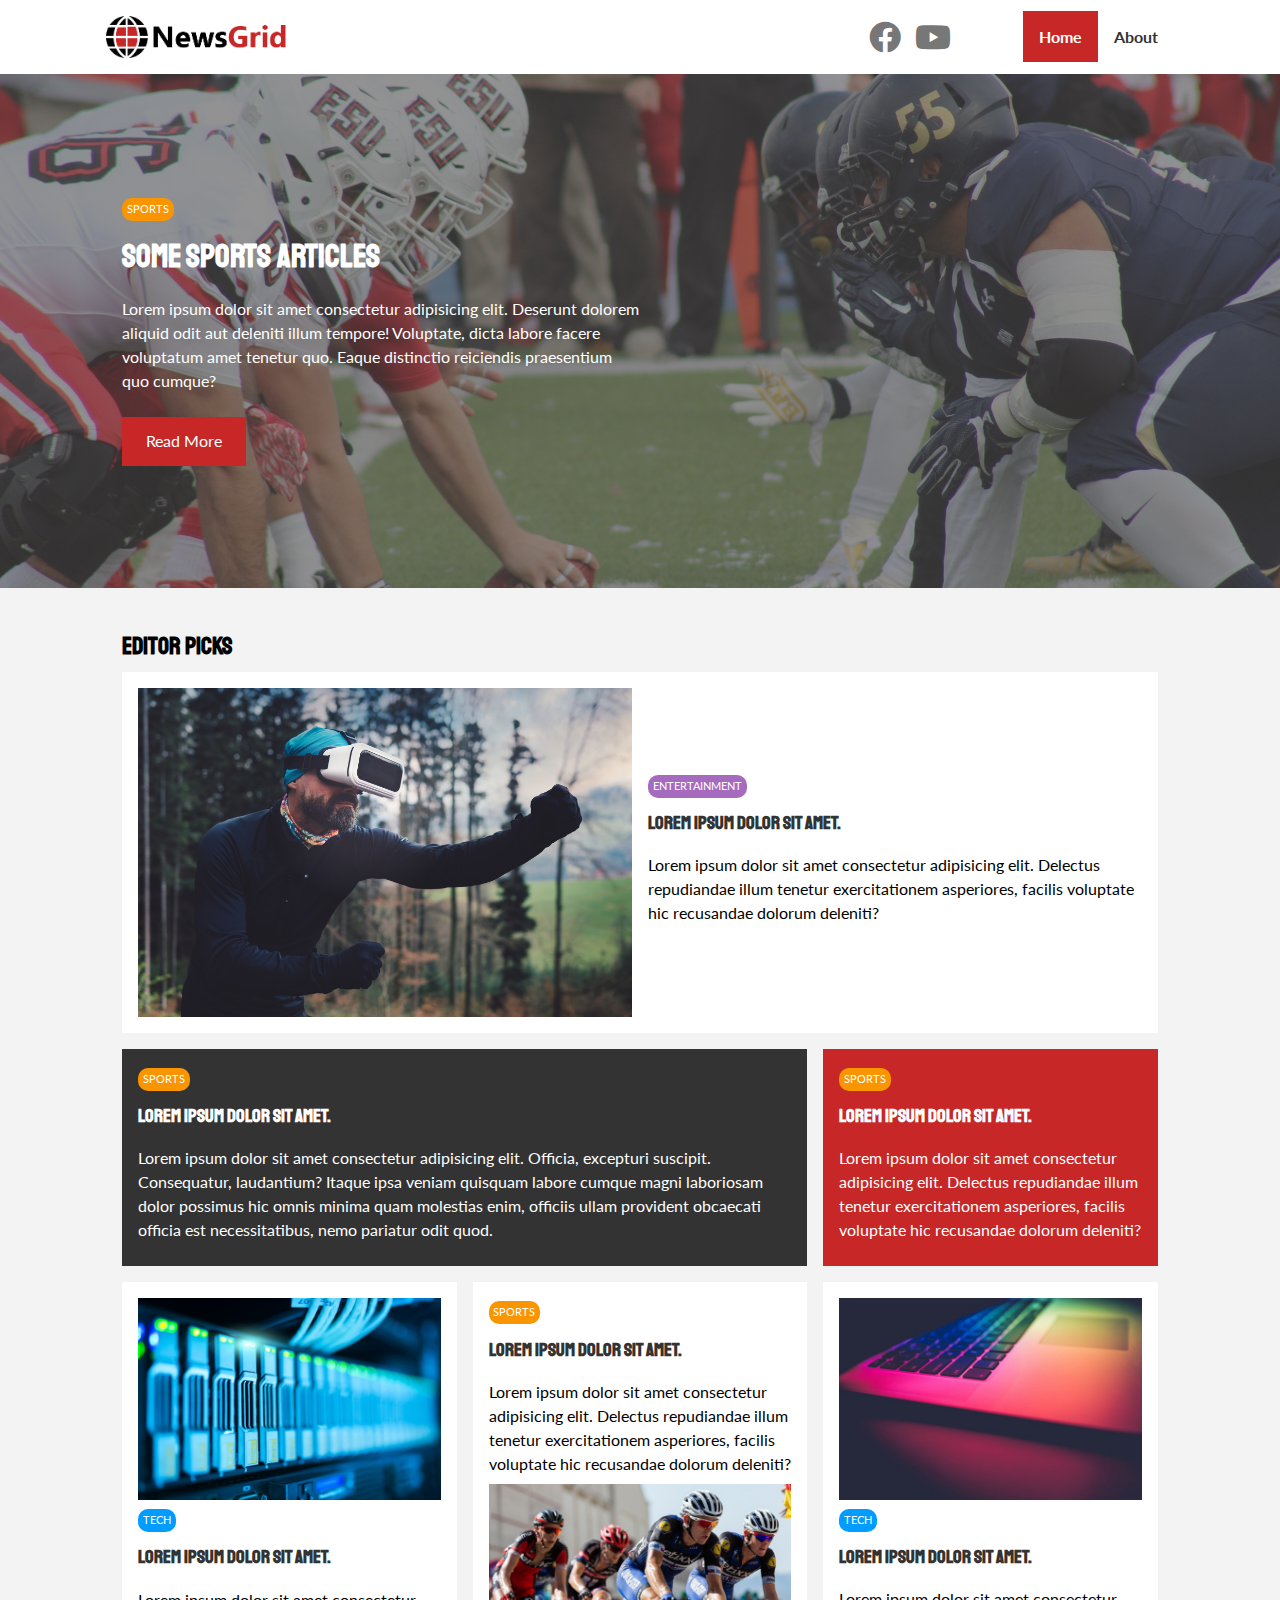
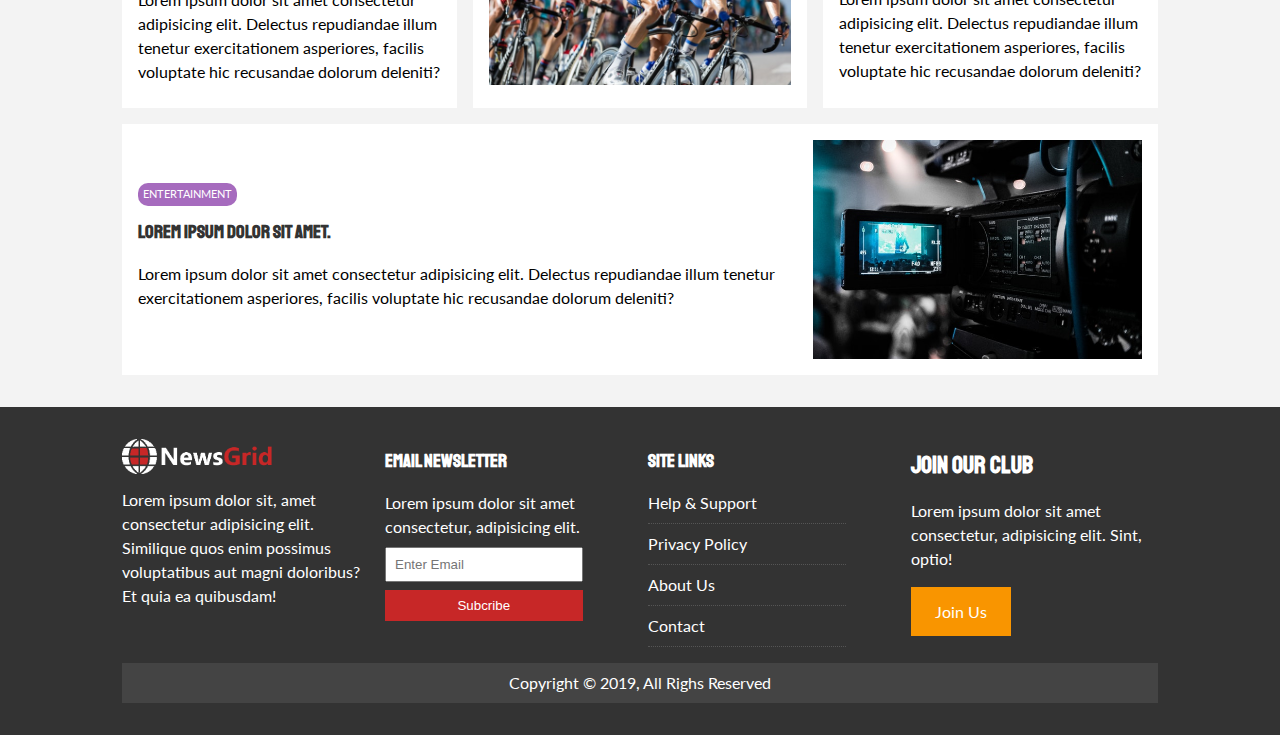
<file: index.html>
<!DOCTYPE html>
<html lang="en">
<head>
  <meta charset="UTF-8">
  <meta name="viewport" content="width=device-width, initial-scale=1.0">
  <meta http-equiv="X-UA-Compatible" content="ie=edge">
  <link rel="stylesheet" href="https://use.fontawesome.com/releases/v5.6.1/css/all.css">
  <link rel="stylesheet" href="css/style.css">
  <link rel="stylesheet" media="screen and (max-width: 768px)" href="css/mobile.css">
  <link rel="shortcut icon" type="image/x-icon" href="favicon.ico">
  <title>HCMUS | Student Activities Board</title>
</head>

<body>
  <!-- Navbar -->
  <nav id="navbar">
    <div class="container">
      <img src="img/logo.png" alt="NewsGrid" class="logo">
      <div class="socialIcon">
        <a href="http://facebook.com/sab.ctda" target="_blank"><i class="fab fa-facebook fa-2x"></i></a>
        <a href="https://www.youtube.com/channel/UCYHHS0xIqyH0FpzO3qADu_Q?view_as=subscriber" target="_blank"><i class="fab fa-youtube fa-2x"></i></a>
      </div>
      <ul>
        <li><a href="index.html" class="current">Home</a></li>
        <li><a href="about.html">About</a></li>
      </ul>
    </div>
  </nav>

  <!-- Showcase -->
  <section id="showcase">
    <div class="container">
      <div class="showcaseContainer">
        <div class="showcaseContent">
          <div class="category sport">Sports</div>
          <h1>Some Sports Articles</h1>
          <p>Lorem ipsum dolor sit amet consectetur adipisicing elit. Deserunt dolorem aliquid odit aut deleniti illum tempore! Voluptate, dicta labore facere voluptatum amet tenetur quo. Eaque distinctio reiciendis praesentium quo cumque?</p>
          <a href="article.html" class="btn btnPrimary">Read More</a>
        </div>
      </div>
    </div>
  </section>

  <!-- Home Articles -->
  <section id="homeArticles" class="py-2">
    <div class="container">
      <h2>Editor Picks</h2>
      <div class="articleContainer">
        <!-- First article -->
        <article class="card"> <!-- grid container -->
          <img src="img/articles/ent1.jpg" alt="">
          <div>
            <div class="category ent">Entertainment</div>
              <h3><a href="article.html">Lorem ipsum dolor sit amet.</a></h3>
              <p>Lorem ipsum dolor sit amet consectetur adipisicing elit. Delectus repudiandae illum tenetur exercitationem asperiores, facilis voluptate hic recusandae dolorum deleniti?</p>
          </div>
        </article>
        <!-- Second article -->
        <article class="card bg-dark"> <!-- grid container -->
          <div class="category sport">Sports</div>
          <h3><a href="article.html">Lorem ipsum dolor sit amet.</a></h3>
          <p>Lorem ipsum dolor sit amet consectetur adipisicing elit. Officia, excepturi suscipit. Consequatur, laudantium? Itaque ipsa veniam quisquam labore cumque magni laboriosam dolor possimus hic omnis minima quam molestias enim, officiis ullam provident obcaecati officia est necessitatibus, nemo pariatur odit quod.</p>
        </article>
        <!-- Third article -->
        <article class="card"> <!-- grid container -->
          <img src="img/articles/tech1.jpg" alt="">
          <div class="category tech">Tech</div>
          <h3><a href="article.html">Lorem ipsum dolor sit amet.</a></h3>
          <p>Lorem ipsum dolor sit amet consectetur adipisicing elit. Delectus repudiandae illum tenetur exercitationem asperiores, facilis voluptate hic recusandae dolorum deleniti?</p>
        </article>
        <!-- Fourth article -->
        <article class="card"> <!-- grid container -->
          <div class="category sport">Sports</div>
          <h3><a href="article.html">Lorem ipsum dolor sit amet.</a></h3>
          <p>Lorem ipsum dolor sit amet consectetur adipisicing elit. Delectus repudiandae illum tenetur exercitationem asperiores, facilis voluptate hic recusandae dolorum deleniti?</p>
          <img src="img/articles/sports1.jpg" alt="">
        </article>
        <!-- Fifth article -->
        <article class="card"> <!-- grid container -->
          <img src="img/articles/tech2.jpg" alt="">
          <div class="category tech">Tech</div>
          <h3><a href="article.html">Lorem ipsum dolor sit amet.</a></h3>
          <p>Lorem ipsum dolor sit amet consectetur adipisicing elit. Delectus repudiandae illum tenetur exercitationem asperiores, facilis voluptate hic recusandae dolorum deleniti?</p>
        </article>
        <!-- Sixth article -->
        <article class="card bg-primary"> <!-- grid container -->
          <div class="category sport">Sports</div>
          <h3><a href="article.html">Lorem ipsum dolor sit amet.</a></h3>
          <p>Lorem ipsum dolor sit amet consectetur adipisicing elit. Delectus repudiandae illum tenetur exercitationem asperiores, facilis voluptate hic recusandae dolorum deleniti?</p>
        </article>
        <!-- Last article -->
        <article class="card"> <!-- grid container -->
          <div>
            <div class="category ent">Entertainment</div>
            <h3><a href="article.html">Lorem ipsum dolor sit amet.</a></h3>
            <p>Lorem ipsum dolor sit amet consectetur adipisicing elit. Delectus repudiandae illum tenetur exercitationem asperiores, facilis voluptate hic recusandae dolorum deleniti?</p>
          </div>
          <img src="img/articles/ent2.jpg" alt="">
        </article>
      </div>
    </div>
  </section>

  <!-- Footer -->
  <footer id="footer" class="py-2">
    <div class="container footerContainer">
      <!-- NewsGrid -->
      <div>
        <img src="img/logo_light.png" alt="NewsGrid">
        <p>Lorem ipsum dolor sit, amet consectetur adipisicing elit. Similique quos enim possimus voluptatibus aut magni doloribus? Et quia ea quibusdam!</p>
      </div>
      <!-- Email form -->
      <div>
        <h3>Email Newsletter</h3>
        <p>Lorem ipsum dolor sit amet consectetur, adipisicing elit.</p>
        <form name="contact" method="POST" data-netlify="true">
          <input type="email" name="email" placeholder="Enter Email">
          <input type="submit" value="Subcribe" class="btn btnPrimary">
        </form>
      </div>
      <!-- Site link -->
      <div>
        <h3>Site Links</h3>
        <ul class="list">
          <li><a href="#">Help & Support</a></li>
          <li><a href="#">Privacy Policy</a></li>
          <li><a href="#">About Us</a></li>
          <li><a href="#">Contact</a></li>
        </ul>
      </div>
      <!-- Join our club -->
      <div>
        <h2>Join Our Club</h2>
        <p>Lorem ipsum dolor sit amet consectetur, adipisicing elit. Sint, optio!</p>
        <a href="#" class="btn btnSecondary">Join Us</a>
      </div>
      <!-- Copyright -->
      <div>
        <p>Copyright &copy; 2019, All Righs Reserved</p>
      </div>
    </div>
  </footer>
</body>
</html>
</file>
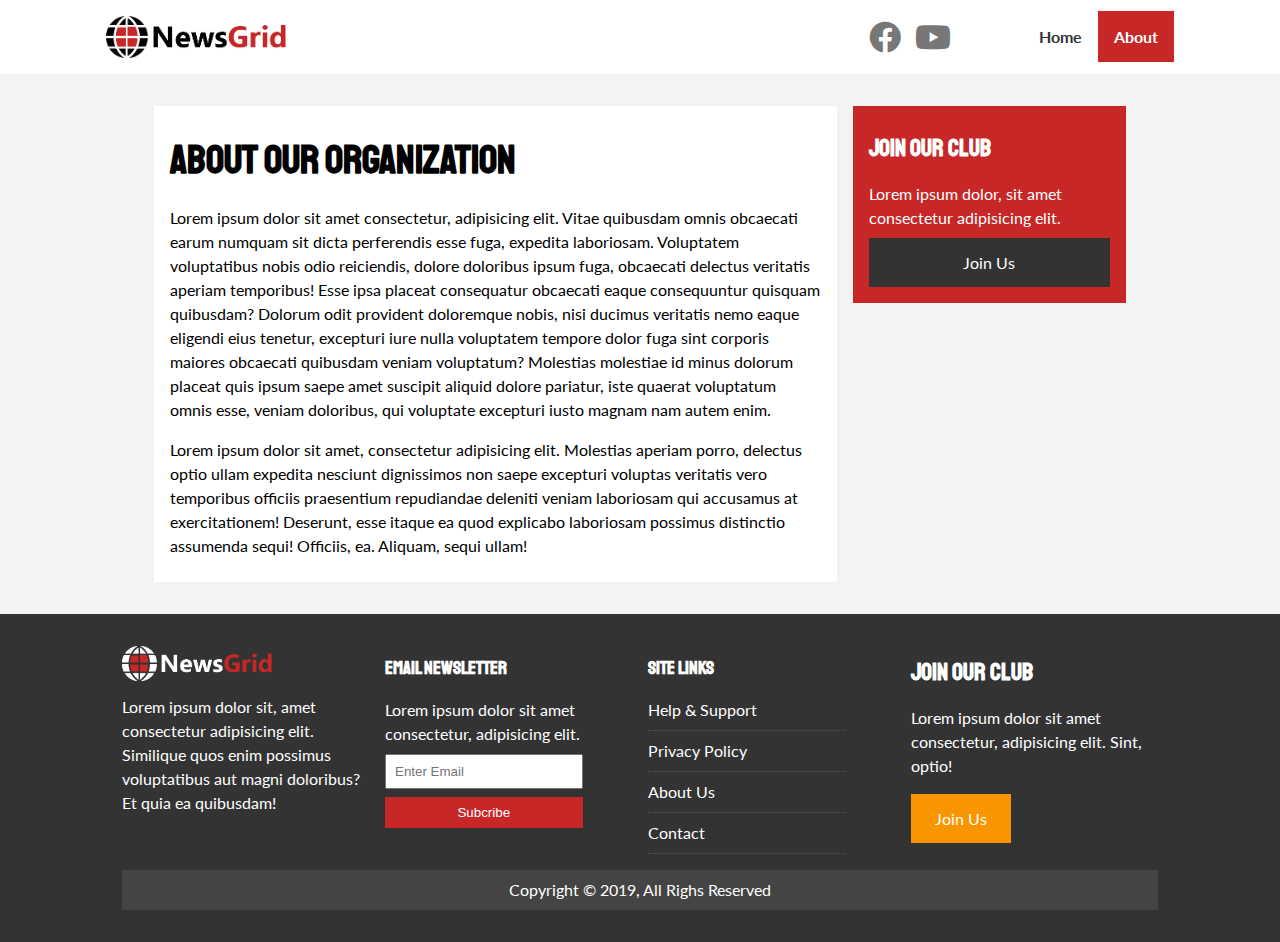
<file: about.html>
<!DOCTYPE html>
<html lang="en">
<head>
  <meta charset="UTF-8">
  <meta name="viewport" content="width=device-width, initial-scale=1.0">
  <meta http-equiv="X-UA-Compatible" content="ie=edge">
  <link rel="stylesheet" href="https://use.fontawesome.com/releases/v5.6.1/css/all.css">
  <link rel="stylesheet" href="css/style.css">
  <link rel="stylesheet" media="screen and (max-width: 768px)" href="css/mobile.css">
  <link rel="shortcut icon" type="image/x-icon" href="favicon.ico">
  <title>SAB | About</title>
</head>

<body>
  <!-- Navbar -->
  <nav id="navbar">
    <div class="container">
      <img src="img/logo.png" alt="NewsGrid" class="logo">
      <div class="socialIcon">
        <a href="http://facebook.com/sab.ctda" target="_blank"><i class="fab fa-facebook fa-2x"></i></a>
        <a href="https://www.youtube.com/channel/UCYHHS0xIqyH0FpzO3qADu_Q?view_as=subscriber" target="_blank"><i class="fab fa-youtube fa-2x"></i></a>
      </div>
      <ul>
        <li><a href="index.html">Home</a></li>
        <li><a href="about.html" class="current">About</a></li>
      </ul>
    </div>
  </nav>

  <section id="about">
    <div class="container">
      <div class="pageContainer">
        <article class="card">
          <h1 class="largeH1">About Our Organization</h1>
          <P>Lorem ipsum dolor sit amet consectetur, adipisicing elit. Vitae quibusdam omnis obcaecati earum numquam sit dicta perferendis esse fuga, expedita laboriosam. Voluptatem voluptatibus nobis odio reiciendis, dolore doloribus ipsum fuga, obcaecati delectus veritatis aperiam temporibus! Esse ipsa placeat consequatur obcaecati eaque consequuntur quisquam quibusdam? Dolorum odit provident doloremque nobis, nisi ducimus veritatis nemo eaque eligendi eius tenetur, excepturi iure nulla voluptatem tempore dolor fuga sint corporis maiores obcaecati quibusdam veniam voluptatum? Molestias molestiae id minus dolorum placeat quis ipsum saepe amet suscipit aliquid dolore pariatur, iste quaerat voluptatum omnis esse, veniam doloribus, qui voluptate excepturi iusto magnam nam autem enim.</P>
          <p>Lorem ipsum dolor sit amet, consectetur adipisicing elit. Molestias aperiam porro, delectus optio ullam expedita nesciunt dignissimos non saepe excepturi voluptas veritatis vero temporibus officiis praesentium repudiandae deleniti veniam laboriosam qui accusamus at exercitationem! Deserunt, esse itaque ea quod explicabo laboriosam possimus distinctio assumenda sequi! Officiis, ea. Aliquam, sequi ullam!</p>
        </article>
        <aside class="card bg-primary">
          <h2>JOIN OUR CLUB</h2>
          <P>Lorem ipsum dolor, sit amet consectetur adipisicing elit.</P>
          <a href="#" class="btn btn-dark btnBlock">Join Us</a>
        </aside>
      </div>
    </div>
  </section>

  <!-- Footer -->
  <footer id="footer" class="py-2">
    <div class="container footerContainer">
      <!-- NewsGrid -->
      <div>
        <img src="img/logo_light.png" alt="NewsGrid">
        <p>Lorem ipsum dolor sit, amet consectetur adipisicing elit. Similique quos enim possimus voluptatibus aut magni doloribus? Et quia ea quibusdam!</p>
      </div>
       <!-- Email form -->
       <div>
        <h3>Email Newsletter</h3>
        <p>Lorem ipsum dolor sit amet consectetur, adipisicing elit.</p>
        <form name="contact" method="POST" data-netlify="true">
          <input type="email" name="email" placeholder="Enter Email">
          <input type="submit" value="Subcribe" class="btn btnPrimary">
        </form>
      </div>
      <!-- Site link -->
      <div>
        <h3>Site Links</h3>
        <ul class="list">
          <li><a href="#">Help & Support</a></li>
          <li><a href="#">Privacy Policy</a></li>
          <li><a href="#">About Us</a></li>
          <li><a href="#">Contact</a></li>
        </ul>
      </div>
      <!-- Join our club -->
      <div>
        <h2>Join Our Club</h2>
        <p>Lorem ipsum dolor sit amet consectetur, adipisicing elit. Sint, optio!</p>
        <a href="#" class="btn btnSecondary">Join Us</a>
      </div>
      <!-- Copyright -->
      <div>
        <p>Copyright &copy; 2019, All Righs Reserved</p>
      </div>
    </div>
  </footer>
</body>
</html>
</file>
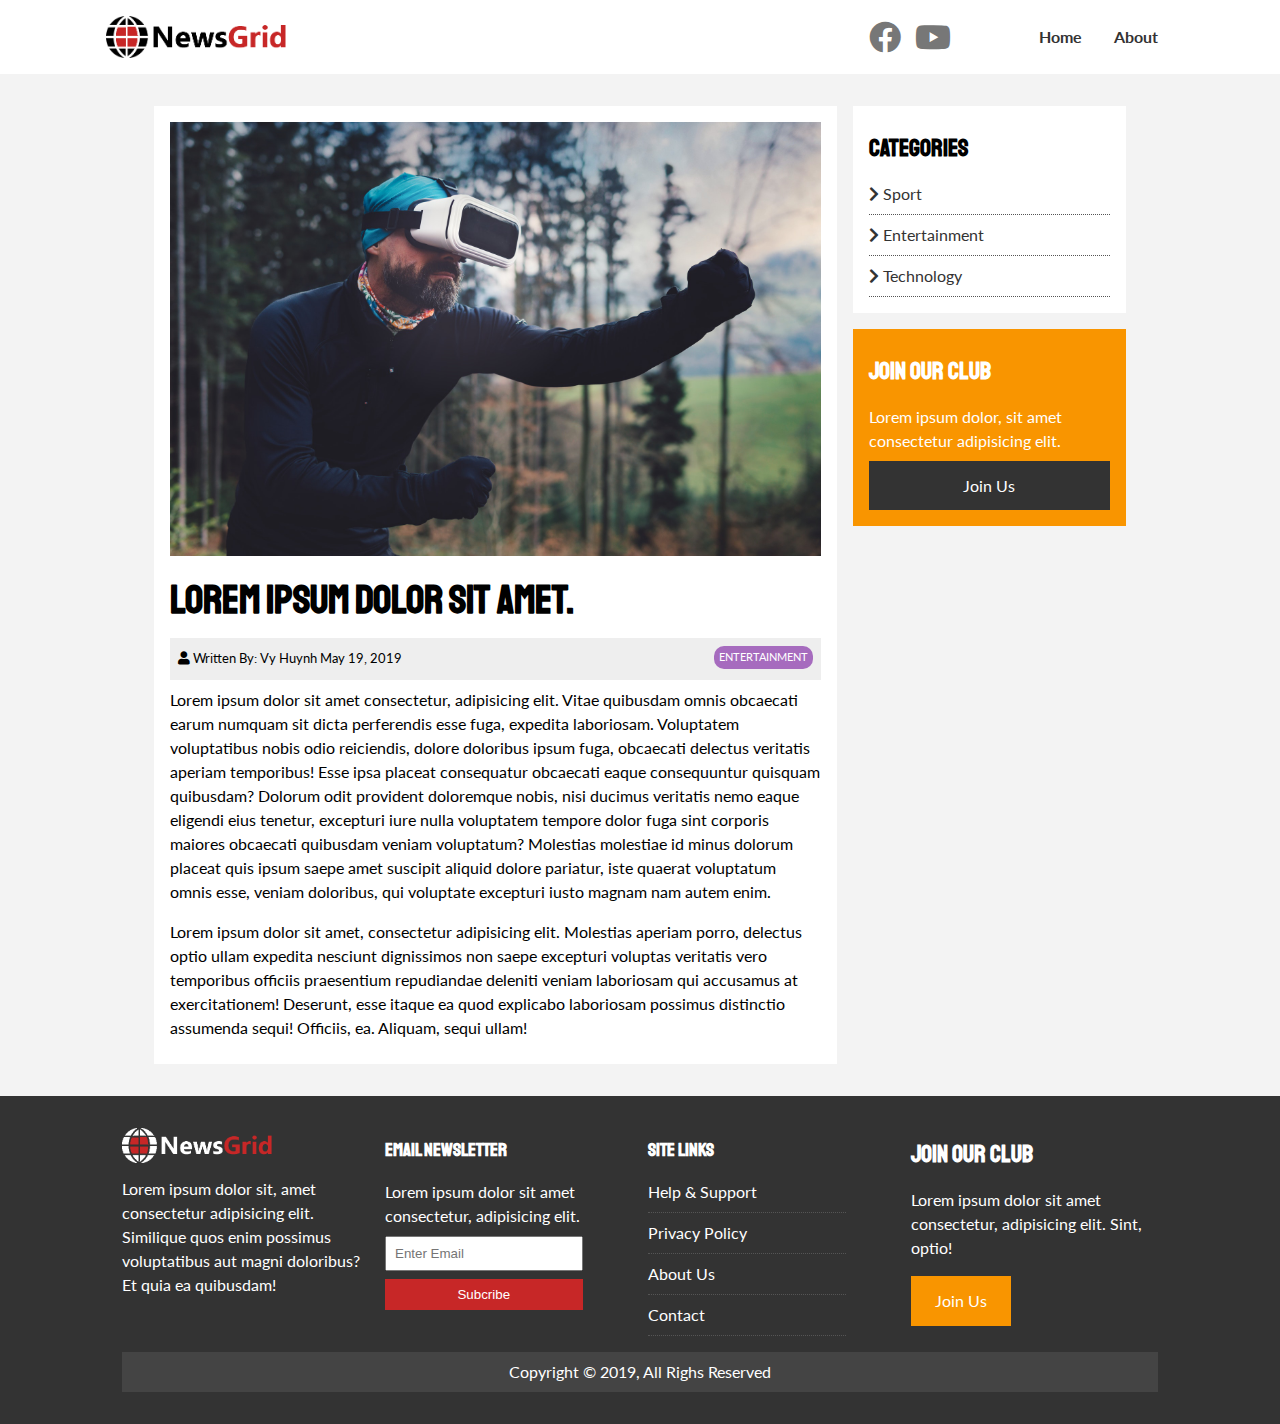
<file: article.html>
<!DOCTYPE html>
<html lang="en">
<head>
  <meta charset="UTF-8">
  <meta name="viewport" content="width=device-width, initial-scale=1.0">
  <meta http-equiv="X-UA-Compatible" content="ie=edge">
  <link rel="stylesheet" href="https://use.fontawesome.com/releases/v5.6.1/css/all.css">
  <link rel="stylesheet" href="css/style.css">
  <link rel="stylesheet" href="css/mobile.css">
  <link rel="shortcut icon" type="image/x-icon" href="favicon.ico">
  <title>SAB | Latest News</title>
</head>

<body>
  <!-- Navbar -->
  <nav id="navbar">
    <div class="container">
      <img src="img/logo.png" alt="NewsGrid" class="logo">
      <div class="socialIcon">
        <a href="http://facebook.com/sab.ctda" target="_blank"><i class="fab fa-facebook fa-2x"></i></a>
        <a href="https://www.youtube.com/channel/UCYHHS0xIqyH0FpzO3qADu_Q?view_as=subscriber" target="_blank"><i class="fab fa-youtube fa-2x"></i></a>
      </div>
      <ul>
        <li><a href="index.html">Home</a></li>
        <li><a href="about.html">About</a></li>
      </ul>
    </div>
  </nav>

  <section id="article">
    <div class="container">
      <div class="pageContainer">
        <!-- Article -->
        <article class="card">
          <img src="img/articles/ent1.jpg" alt="">
          <h1 class="largeH1">Lorem ipsum dolor sit amet.</h1>
          <div class="meta">
            <small>
              <i class="fas fa-user"></i> Written By: Vy Huynh May 19, 2019
            </small>
            <div class="category ent">Entertainment</div>
          </div>
          <P>Lorem ipsum dolor sit amet consectetur, adipisicing elit. Vitae quibusdam omnis obcaecati earum numquam sit dicta perferendis esse fuga, expedita laboriosam. Voluptatem voluptatibus nobis odio reiciendis, dolore doloribus ipsum fuga, obcaecati delectus veritatis aperiam temporibus! Esse ipsa placeat consequatur obcaecati eaque consequuntur quisquam quibusdam? Dolorum odit provident doloremque nobis, nisi ducimus veritatis nemo eaque eligendi eius tenetur, excepturi iure nulla voluptatem tempore dolor fuga sint corporis maiores obcaecati quibusdam veniam voluptatum? Molestias molestiae id minus dolorum placeat quis ipsum saepe amet suscipit aliquid dolore pariatur, iste quaerat voluptatum omnis esse, veniam doloribus, qui voluptate excepturi iusto magnam nam autem enim.</P>
          <p>Lorem ipsum dolor sit amet, consectetur adipisicing elit. Molestias aperiam porro, delectus optio ullam expedita nesciunt dignissimos non saepe excepturi voluptas veritatis vero temporibus officiis praesentium repudiandae deleniti veniam laboriosam qui accusamus at exercitationem! Deserunt, esse itaque ea quod explicabo laboriosam possimus distinctio assumenda sequi! Officiis, ea. Aliquam, sequi ullam!</p>
        </article>

        <!-- Aside cards -->
        <!-- Categories card -->
        <aside id="category" class="card">
          <h2>Categories</h2>
          <ul class="list">
            <li><a href="#"><i class="fas fa-chevron-right"></i> Sport</a></li>
            <li><a href="#"><i class="fas fa-chevron-right"></i> Entertainment</a></li>
            <li><a href="#"><i class="fas fa-chevron-right"></i> Technology</a></li>
          </ul>
        </aside>
        <!-- Join us card -->
        <aside class="card bg-secondary">
          <h2>JOIN OUR CLUB</h2>
          <P>Lorem ipsum dolor, sit amet consectetur adipisicing elit.</P>
          <a href="#" class="btn btn-dark btnBlock">Join Us</a>
        </aside>
      </div>
    </div>
  </section>

  <!-- Footer -->
  <footer id="footer" class="py-2">
    <div class="container footerContainer">
      <!-- NewsGrid -->
      <div>
        <img src="img/logo_light.png" alt="NewsGrid">
        <p>Lorem ipsum dolor sit, amet consectetur adipisicing elit. Similique quos enim possimus voluptatibus aut magni doloribus? Et quia ea quibusdam!</p>
      </div>
       <!-- Email form -->
       <div>
        <h3>Email Newsletter</h3>
        <p>Lorem ipsum dolor sit amet consectetur, adipisicing elit.</p>
        <form name="contact" method="POST" data-netlify="true">
          <input type="email" name="email" placeholder="Enter Email">
          <input type="submit" value="Subcribe" class="btn btnPrimary">
        </form>
      </div>
      <!-- Site link -->
      <div>
        <h3>Site Links</h3>
        <ul class="list">
          <li><a href="#">Help & Support</a></li>
          <li><a href="#">Privacy Policy</a></li>
          <li><a href="#">About Us</a></li>
          <li><a href="#">Contact</a></li>
        </ul>
      </div>
      <!-- Join our club -->
      <div>
        <h2>Join Our Club</h2>
        <p>Lorem ipsum dolor sit amet consectetur, adipisicing elit. Sint, optio!</p>
        <a href="#" class="btn btnSecondary">Join Us</a>
      </div>
      <!-- Copyright -->
      <div>
        <p>Copyright &copy; 2019, All Righs Reserved</p>
      </div>
    </div>
  </footer>
</body>
</html>
</file>
<file: css/style.css>
@import url('https://fonts.googleapis.com/css?family=Lato|Staatliches&display=swap');

:root {
  --primaryColor: #c72727;
  --secondaryColor: #f99500;
  --lightColor: #f3f3f3;
  --darkColor: #333;
  --maxWidth: 1100px;
}

.category {
  --sport: #f99500;
  --ent: #a66bbe;
  --tech: #009cff;
}

* {
  margin: 0;
  padding: 0;
  box-sizing: border-box;
}

body {
  font-family: 'Lato', sans-serif;
  line-height: 1.5;
  background: var(--lightColor);
}

/* ----------------------------- */
/* Utility */
.container {
  max-width: var(--maxWidth);
  margin: auto;
  padding: 0 2rem;
  overflow: hidden;
}

a {
  text-decoration: none;
  color: #333;
}

ul {
  list-style: none;
}

img {
  width: 100%;
}

h1, h2, h3 {
  font-family: 'Staatliches', cursive;
  margin: 0.5rem 0;
}

.largeH1 {
  font-size: 2.5rem;
}

p {
  padding: 0.5rem 0;
}

.category {
  display: inline-block;
  color: #fff;
  font-size: 0.7rem;
  text-transform: uppercase;
  padding: 0.2rem 0.3rem;
  border-radius: 10px;
  margin-bottom: 0.2rem;
}

.sport {background: var(--sport);}
.ent {background: var(--ent);}
.tech {background: var(--tech);}

.btn {
  display: inline-block;
  padding: 0.8rem 1.5rem;
  color: #fff;
  border: none;
  background: var(--darkColor);
}

.btnPrimary {background: var(--primaryColor);}
.btnSecondary {background: var(--secondaryColor);}

.btnBlock {
  display: block;
  width: 100%;
  text-align: center;
}

.btn:hover {
  opacity: 0.9;
}

.card {
  background: #fff;
  padding: 1rem;
}

.bg-dark {
  background: var(--darkColor);
  color: #fff;
}
.bg-primary {
  background: var(--primaryColor);
  color: #fff;
}
.bg-secondary {
  background: var(--secondaryColor);
  color: #fff;
}

.py-2 {padding: 2rem 0;}

.list li {
  padding: 0.5rem 0;
  border-bottom: dotted 1px #555;
}

.list li a:hover {
  color: var(--primaryColor) !important;
}

/* Inner page grid container */
.pageContainer {
  display: grid;
  grid-template-columns: 5fr 2fr;
  margin: 2rem;
  grid-gap: 1rem;
}

.pageContainer > *:first-child {
  grid-row: 1 / span 3;
}

/* Meta div */
#article .meta {
  background: #eee;
  padding: 0.5rem;
  display: flex;
  justify-content: space-between;
  align-items: center;
}

/* ----------------------------- */
/* Nav bar */
#navbar {
  background: #fff;
  /* Stick to the top */
  position: sticky;
  top: 0;
  z-index: 2;
}

#navbar .container {
  padding: 1rem;
  display: grid;
  grid-template-columns: 6fr 3fr 2fr;
  text-align: center;
  align-items: center;
}

#navbar .logo {
  width: 180px;
}

#navbar ul {
  justify-self: end;
  display: flex; 
}

#navbar ul li a {
  padding: 1rem;
  font-weight: bold;
}

#navbar .socialIcon {
  justify-self: end;
  margin-right: 1.5rem;
}

#navbar .socialIcon i{
  padding: 0.3rem;
  color: #777;
}

#navbar ul li a.current {
  background: var(--primaryColor);
  color: #fff;
}

#navbar ul li a:hover {
  background: var(--lightColor);
  color: #333;
}

/* ----------------------------- */
/* Showcase */
#showcase {
  background: linear-gradient(rgba(77, 74, 74, 0.6),
  rgba(77, 74, 74, 0.6)), 
  url('../img/featured.jpg') 
  no-repeat center center/cover ;
  color: #fff;
  padding: 2rem 3rem;
  width: 100%;
  height: 100%;
}

#showcase .showcaseContainer {
  display: grid;
  grid-template-columns: 1fr 1fr;
  align-items: center;
  justify-content: center;
  height: 50vh; 
}

#showcase .showcaseContent h1 {
  font-size: 2rem;
}

#showcase .showcaseContent p {
  margin-bottom: 1rem;
}

/* ----------------------------------------- */
/* Home articles*/
#homeArticles .articleContainer {
  display: grid;
  grid-template-columns: repeat(3, 1fr);
  grid-gap: 1rem;
}

/* target the 1st child */
#homeArticles .articleContainer > *:first-child,
#homeArticles .articleContainer > *:last-child {
  display: grid;
  grid-template-columns: 1fr 1fr;
  grid-gap: 1rem;
  grid-column: 1 /span 3;
  align-items: center;
}

#homeArticles .articleContainer > *:last-child {
  grid-template-columns: 2fr 1fr;
}

#homeArticles .articleContainer > *:nth-child(2) {
  grid-column: 1 /span 2;
}

#homeArticles .articleContainer > *:nth-child(6) {
  grid-row: 2 /span 1;
  grid-column: 3/ span 1;
}

#homeArticles .articleContainer > *:nth-child(2) a,
#homeArticles .articleContainer > *:nth-child(6) a {
  color: #fff;
}

/* ----------------------------------------- */
/* Footer */
#footer {
  background: var(--darkColor);
  color: #fff;
}

#footer .footerContainer {
  display: grid;
  grid-template-columns: repeat(4, 1fr);
  grid-gap: 1rem;
}

#footer .footerContainer > *:last-child {
  grid-column: 1 / span 4;
  text-align: center;
  background: #444;
}

#footer .footerContainer a {
  color: #fff;
}

#footer .footerContainer img {
  width: 150px;
}

#footer .footerContainer p ~ .btn, 
#footer .footerContainer input ~ .btn {
  margin-top: 0.5rem;
}

#footer .footerContainer form input {
  padding: 0.5rem;
  width: 100%;
}

#footer .footerContainer .list li,
#footer .footerContainer > *:nth-child(2) {
  width: 80%;
}
</file>
<file: css/mobile.css>
/* Ipad */
@media (max-width: 768px) {
  #showcase {
    padding: 2rem 2rem;
  }

  #showcase .showcaseContainer {
    display: grid;
    grid-template-columns: 2fr 1fr;
  }

  /* Set the article to 2 columns */
  #homeArticles .articleContainer {
    grid-template-columns: 1fr 1fr;
  }

  #homeArticles .articleContainer > *:last-child,
  #homeArticles .articleContainer > *:first-child {
    grid-template-columns: 1fr;
    grid-column: 1;
  }

  #homeArticles .articleContainer > *:nth-child(2),
  #homeArticles .articleContainer > *:nth-child(6) {
    grid-template-columns: 1fr;
    grid-column: 1;
  }

  #homeArticles .articleContainer > *:first-child {
    display: grid;
    grid-template-columns: 1fr 1fr;
    grid-column: 1 / span 2;
  }

  #homeArticles .articleContainer > *:nth-child(6) {
    grid-row: 4;
    grid-column: 1;
  }

  #homeArticles .articleContainer > *:last-child {
    grid-column: 2;
  }
}

/* Smartphones */
@media (max-width: 500px) {
  #navbar .container {
    grid-template-columns: 1fr 1fr;
    padding: 0.5rem;
  }

  #navbar ul {
    grid-column: 1 / span 2;
    justify-self: center;
    align-items: center;
    margin-top: 1rem;
    margin-bottom: 0.5rem;
  }

  #navbar .socialIcon {
    margin-right: 0;
  }

  #showcase {
    padding: 1rem;
  }

  #showcase .showcaseContainer,
  #homeArticles .articleContainer,
  #footer .footerContainer,
  #homeArticles .articleContainer > *:first-child {
    grid-template-columns: 1fr;
    height: 100%;
  }

  #footer .footerContainer > *:last-child,
  #homeArticles .articleContainer > *:first-child,
  #homeArticles .articleContainer > *:last-child {
    grid-column: 1;
  }

  #footer .footerContainer > *:last-child {
    font-size: 0.7rem;
  }

  #footer .footerContainer > * {
    padding-bottom: 1rem;
  }
}
</file>
